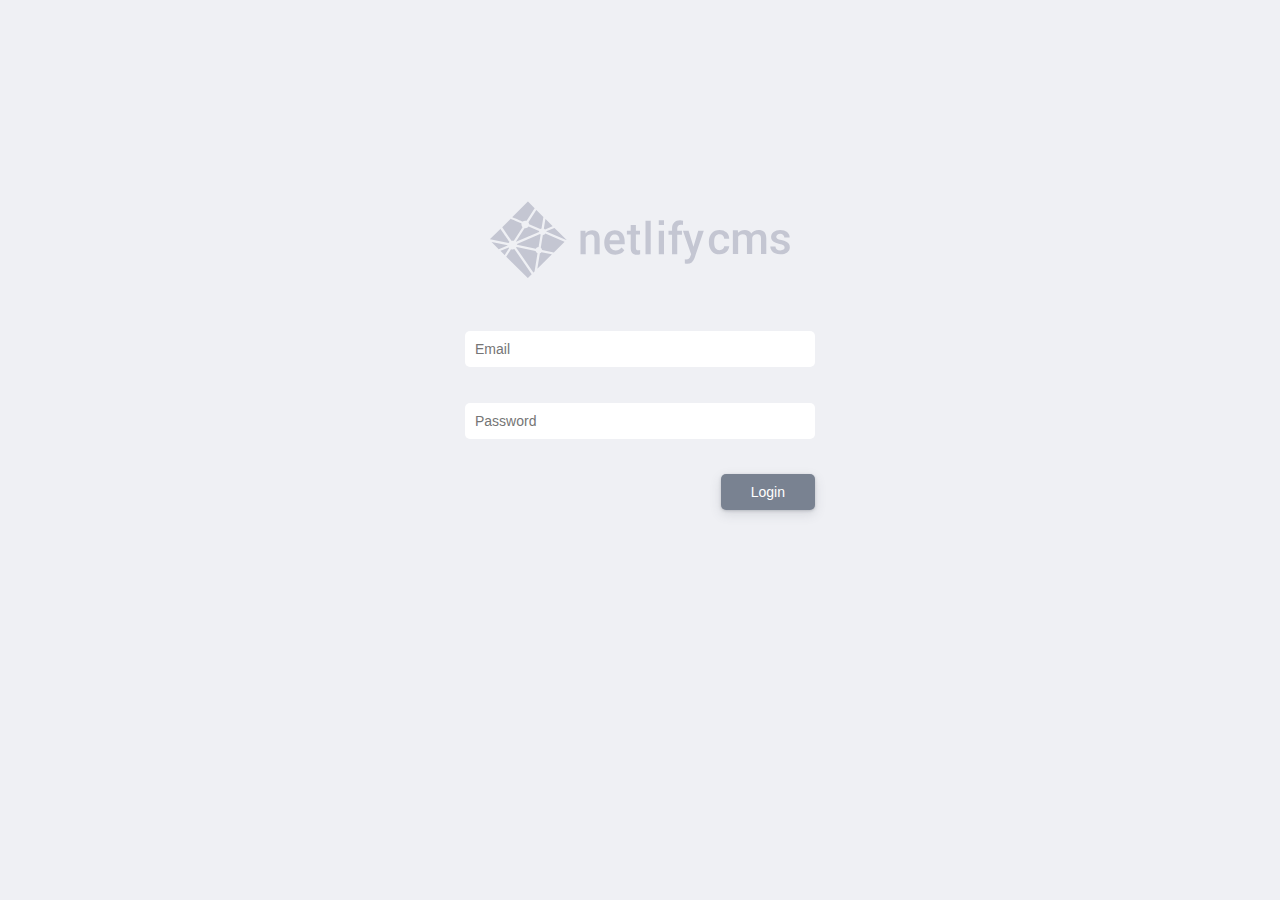
<file: admin/index.html>
<!doctype html>
<html>
<head>
  <meta charset="utf-8" />
  <meta name="viewport" content="width=device-width, initial-scale=1.0" />

  <title>Content Manager</title>

  <script src="https://identity-js.netlify.com/v1/netlify-identity-widget.js"></script>
</head>
<body>
  <script src="../cms.da79d.js"></script>
</body>
</html>
</file>
